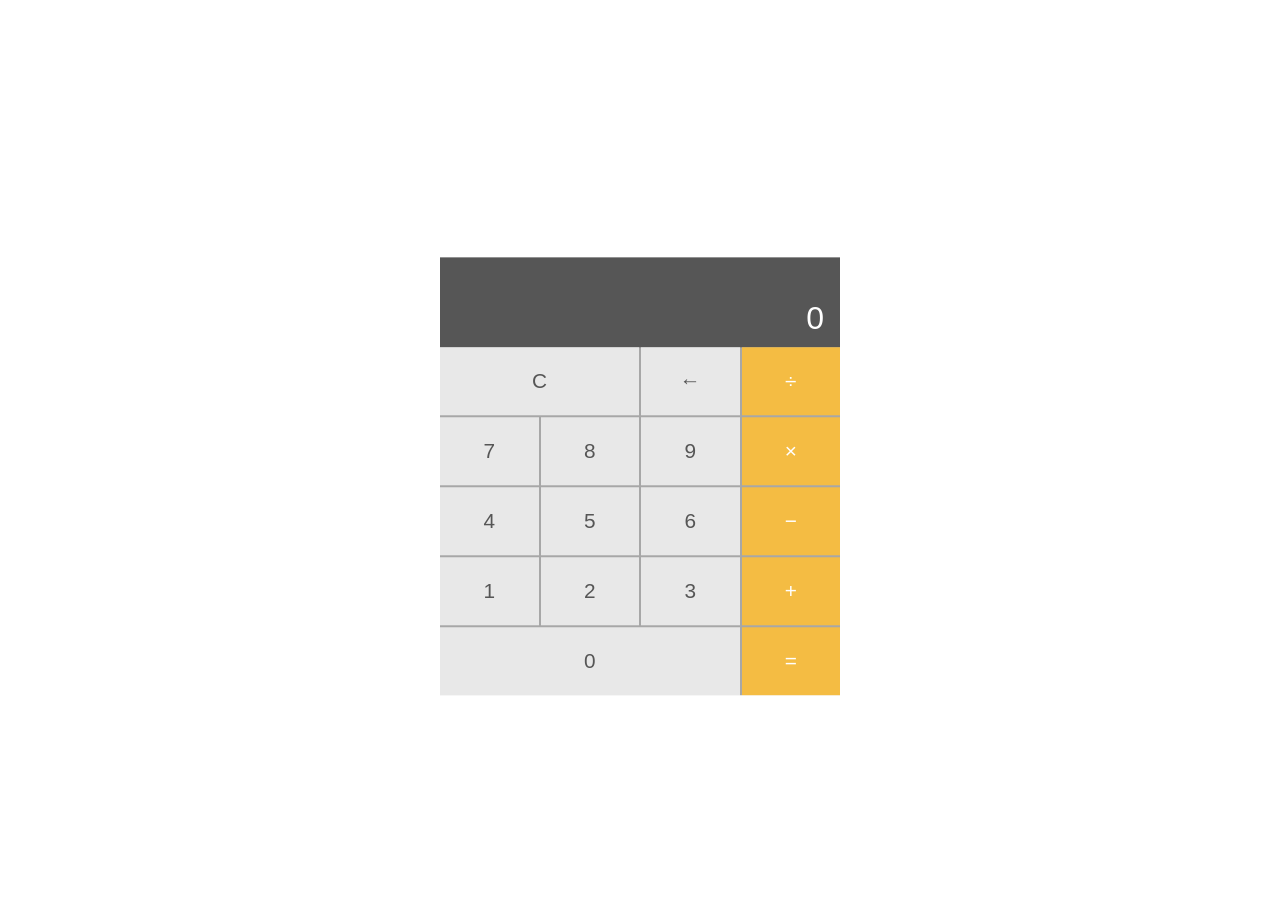
<file: calculator.html>
<!DOCTYPE html>
<html lang="en">
  <head>
    <meta charset="utf-8">
    <meta http-equiv="X-UA-Compatible" content="IE=edge">
    <meta name="viewport" content="width=device-width, initial-scale=1">
    <title>Calculator App</title>
    <link rel="stylesheet" href="style.css">
  </head>
  <body>
    <div class="wrapper">

      <!-- Calculator Screen -->
      <section class="calculator-screen">
        <span id="display">0</span>
      </section>

      <!-- Calculator Buttons -->
      <section class="calculator-buttons">

        <!-- Row 1: C spans 2 cols, ←, ÷ -->
        <button class="btn btn-utility btn-clear" data-value="C">C</button>
        <button class="btn btn-utility" data-value="backspace">&#8592;</button>
        <button class="btn btn-operator" data-value="/">&#247;</button>

        <!-- Row 2 -->
        <button class="btn btn-number" data-value="7">7</button>
        <button class="btn btn-number" data-value="8">8</button>
        <button class="btn btn-number" data-value="9">9</button>
        <button class="btn btn-operator" data-value="*">&#215;</button>

        <!-- Row 3 -->
        <button class="btn btn-number" data-value="4">4</button>
        <button class="btn btn-number" data-value="5">5</button>
        <button class="btn btn-number" data-value="6">6</button>
        <button class="btn btn-operator" data-value="-">&#8722;</button>

        <!-- Row 4 -->
        <button class="btn btn-number" data-value="1">1</button>
        <button class="btn btn-number" data-value="2">2</button>
        <button class="btn btn-number" data-value="3">3</button>
        <button class="btn btn-operator" data-value="+">+</button>

        <!-- Row 5: 0 spans 3 cols, -->

        <button class="btn btn-number btn-zero" data-value="0">0</button>
        <button class="btn btn-operator" data-value="=">=</button>

      </section>
    </div>

   <!-- adding the GSAP Library -->
    <script src="https://cdn.jsdelivr.net/npm/gsap@3.12.5/dist/gsap.min.js"></script>


    <script src="script.js"></script>
  </body>
</html>
</file>
<file: style.css>
html { box-sizing: border-box; }
*, *:before, *:after { box-sizing: inherit; }
body {
  padding: 0;
  margin: 0;
  display: flex;
  justify-content: center;
  align-items: center;
  min-height: 100vh;
}
.wrapper { width: 400px; }



/* ── 10. CSS Custom Properties ── */
:root {
  --color-screen:     #1a1a1a;
  --color-number:     #e0e0e0;
  --color-operator:   #f0a500;
  --color-text-dark:  #1a1a1a;
  --color-text-light: #ffffff;
  --gap-size: 2px;
}

/* ── Screen — uses Grid (1, 2, 3, 6, 7) ── */
.calculator-screen {
  background-color: var(--color-screen);

  /* 1. display: grid — turns screen into a grid */
  display: grid;

  /* 2. one column that fills the full width */
  grid-template-columns: 1fr;

  /* 3. one row, 80px tall */
  grid-template-rows: 80px;

  /* 6. push content to the RIGHT horizontally */
  justify-items: end;

  /* 7. push content to the BOTTOM vertically */
  align-items: end;

  padding: 0 16px 10px 16px;
}

#display {
  color: var(--color-text-light);
  font-size: 2rem;
  font-family: sans-serif;
  word-break: break-all;
}

/* ── Button Grid (1, 2, 5) ── */
.calculator-buttons {
  /* 1. display: grid */
  display: grid;

  /* 2. 4 equal-width columns */
  grid-template-columns: repeat(4, 1fr);

  /* 5. gap between every cell */
  gap: var(--gap-size);

  background-color: #888;
}

/* ── Base Button ── */
.btn {
  font-size: 1.3rem;
  font-family: sans-serif;
  padding: 22px 0;
  border: none;
  cursor: pointer;
  outline: none;
  transition: filter 0.1s ease;

  /* 6 + 7. center the label inside each button cell */
  display: grid;
  justify-items: center;
  align-items: center;
}

/* ── Button color variants ── */
.btn-number,
.btn-utility {
  background-color: var(--color-number);
  color: var(--color-text-dark);
}

.btn-operator {
  background-color: var(--color-operator);
  color: var(--color-text-light);
}

/* ── 4. grid-column: span ── */
/* C spans columns 1–2 */
.btn-clear {
  grid-column: span 2;
}

/* 0 spans columns 1–3 */
.btn-zero {
  grid-column: span 3;
}

/* ── 8. justify-self — override for the 0 button label ── */
/* 0 is wide, so nudge its text to the center of the wide cell */
.btn-zero {
  justify-self: stretch;  /* stretch the button, center the text below */
}

/* ── 9. align-self — keep alloperator buttons vertically centered ── */
.btn-operator {
  align-self: stretch;
}

/* ── 11. :hover pseudo-class ── */
.btn-number:hover,
.btn-utility:hover {
  filter: brightness(0.92);
}

.btn-operator:hover {
  filter: brightness(1.15);
}

/* ── 12. :active pseudo-class ── */
.btn-number:active,
.btn-utility:active {
  filter: brightness(0.75);
}

.btn-operator:active {
  filter: brightness(0.80);
}
</file>
